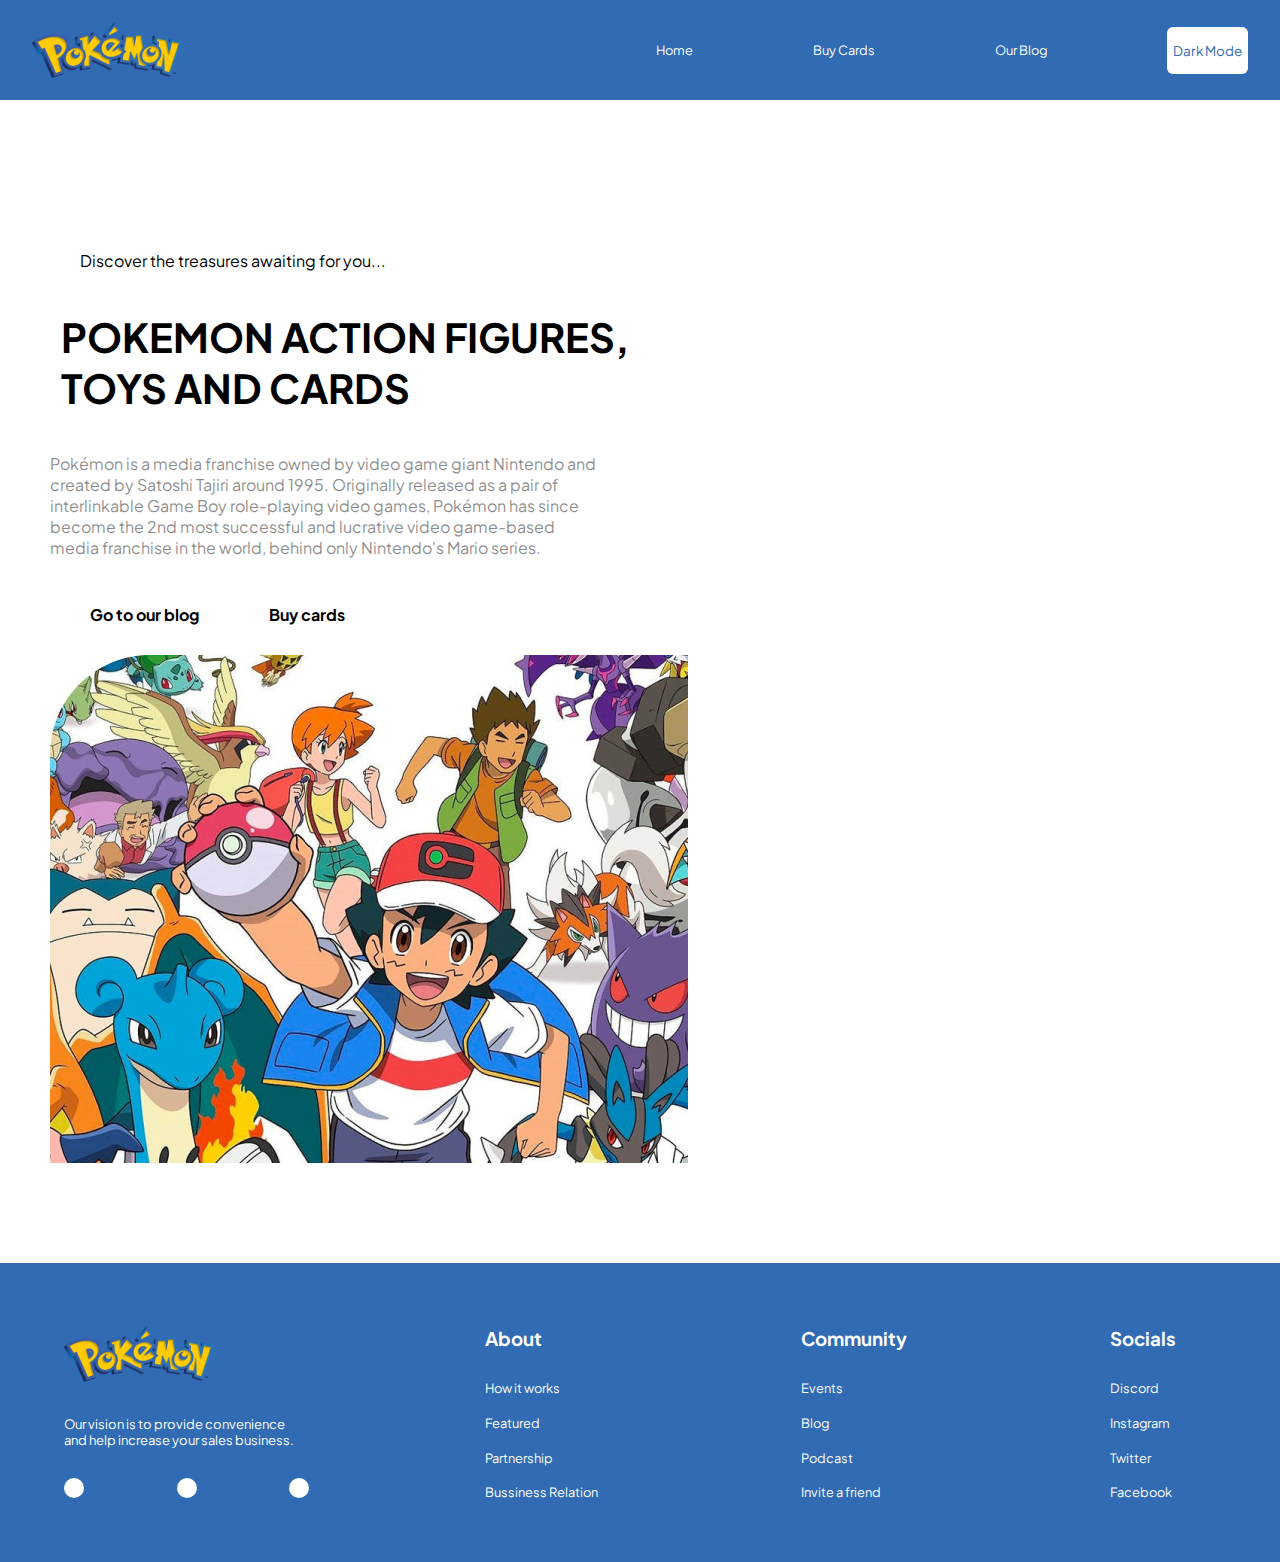
<file: root/index.html>
<!DOCTYPE html>
<html lang="en">

<head>
   <meta charset="UTF-8">
   <meta http-equiv="X-UA-Compatible" content="IE=edge">
   <meta name="viewport" content="width=device-width, initial-scale=1.0">
   <link rel="stylesheet" href="/root/styles/style.css">
   <link rel="preconnect" href="https://fonts.googleapis.com">
   <link rel="preconnect" href="https://fonts.gstatic.com" crossorigin>
   <link href="https://fonts.googleapis.com/css2?family=Plus+Jakarta+Sans:wght@200;300;400;800&display=swap"
      rel="stylesheet">
   <link rel="stylesheet" href="https://cdnjs.cloudflare.com/ajax/libs/font-awesome/6.0.0-beta3/css/all.min.css"
      integrity="sha512-Fo3rlrZj/k7ujTnHg4CGR2D7kSs0v4LLanw2qksYuRlEzO+tcaEPQogQ0KaoGN26/zrn20ImR1DfuLWnOo7aBA=="
      crossorigin="anonymous" referrerpolicy="no-referrer" />
   <title>Home</title>

</head>

<body>

   <header class="header">
      <img id="logo" src="assets/logo.png" alt="Logo pokemón">
      <nav class="header-lineal">
         <ul class="header-links">
            <li><a href="/root/index.html" class="header-lineal">Home</a></li>
            <li><a href="/root/buycards.html" class="header-lineal">Buy Cards</a></li>
            <li><a href="/root/ourblog.html" class="header-lineal">Our Blog</a></li>
         </ul>
      </nav>
      <button class="header-button" name="dark mode">Dark Mode</button>
   </header>
   <main>
      <section class="content">
         <article class="info">
            <p class="info-text"> Discover the treasures awaiting for you...</p>
            <h1 class="info-title">POKEMON ACTION FIGURES, <br> TOYS AND CARDS</h1>
            <p class="info-content"> Pokémon is a media franchise owned by video game giant Nintendo and created by
               Satoshi Tajiri around 1995. Originally released as a pair of interlinkable Game Boy role-playing video
               games, Pokémon has since become the 2nd most successful and lucrative video game-based media franchise in
               the world, behind only Nintendo's Mario series.</p>

            <div class="info-list">
               <a href="/root/ourblog.html" class="info-list">Go to our blog</a>
               <a href="/root/buycards.html" class="info-list">Buy cards</a>
            </div>

         </article>
         <img id="imagen-Pokemon" src="assets/ash-leaves-anime 1.png" alt="Imagen Pokemones">
      </section>
   </main>

   <footer class="footer">
      <div>
         <img id="logo" src="assets/logo.png" alt="Logo pokemón">
         <p class="footer-slogan">Our vision is to provide convenience and help increase your sales business.</p>

         <ul class="social">
            <li class="social-item">
               <a href="https://www.facebook.com/PokemonOficialLatAm">
                  <i class="fa-brands fa-facebook"></i> </a>
            </li>
            <li class="social-item">
               <a href="https://twitter.com/Pokemon">
                  <i class="fa-brands fa-twitter"></i> </a>
            </li>
            <li class="social-item">
               <a href="https://www.instagram.com/pokemon/">
                  <i class="fa-brands fa-instagram" i-class></i> </a>
            </li>
         </ul>
      </div>
      <div class="footer-navigation">
         <div>
            <h3 class="footer-title">About</h3>
            <ul class="vertical">
               <li> How it works </li>
               <li>Featured</li>
               <li>Partnership</li>
               <li>Bussiness Relation</li>
            </ul>
         </div>

         <div>
            <h3 class="footer-title">Community</h3>

            <ul class="vertical">
               <li>Events</li>
               <li>Blog</li>
               <li>Podcast</li>
               <li>Invite a friend</li>
            </ul>
         </div>

         <div>
            <h3 class="footer-title">Socials</h3>
            <ul class="vertical">
               <li>Discord</li>
               <li>Instagram</li>
               <li>Twitter</li>
               <li>Facebook</li>
            </ul>
         </div>
      </div>
   </footer>

</body>

</html>
</file>
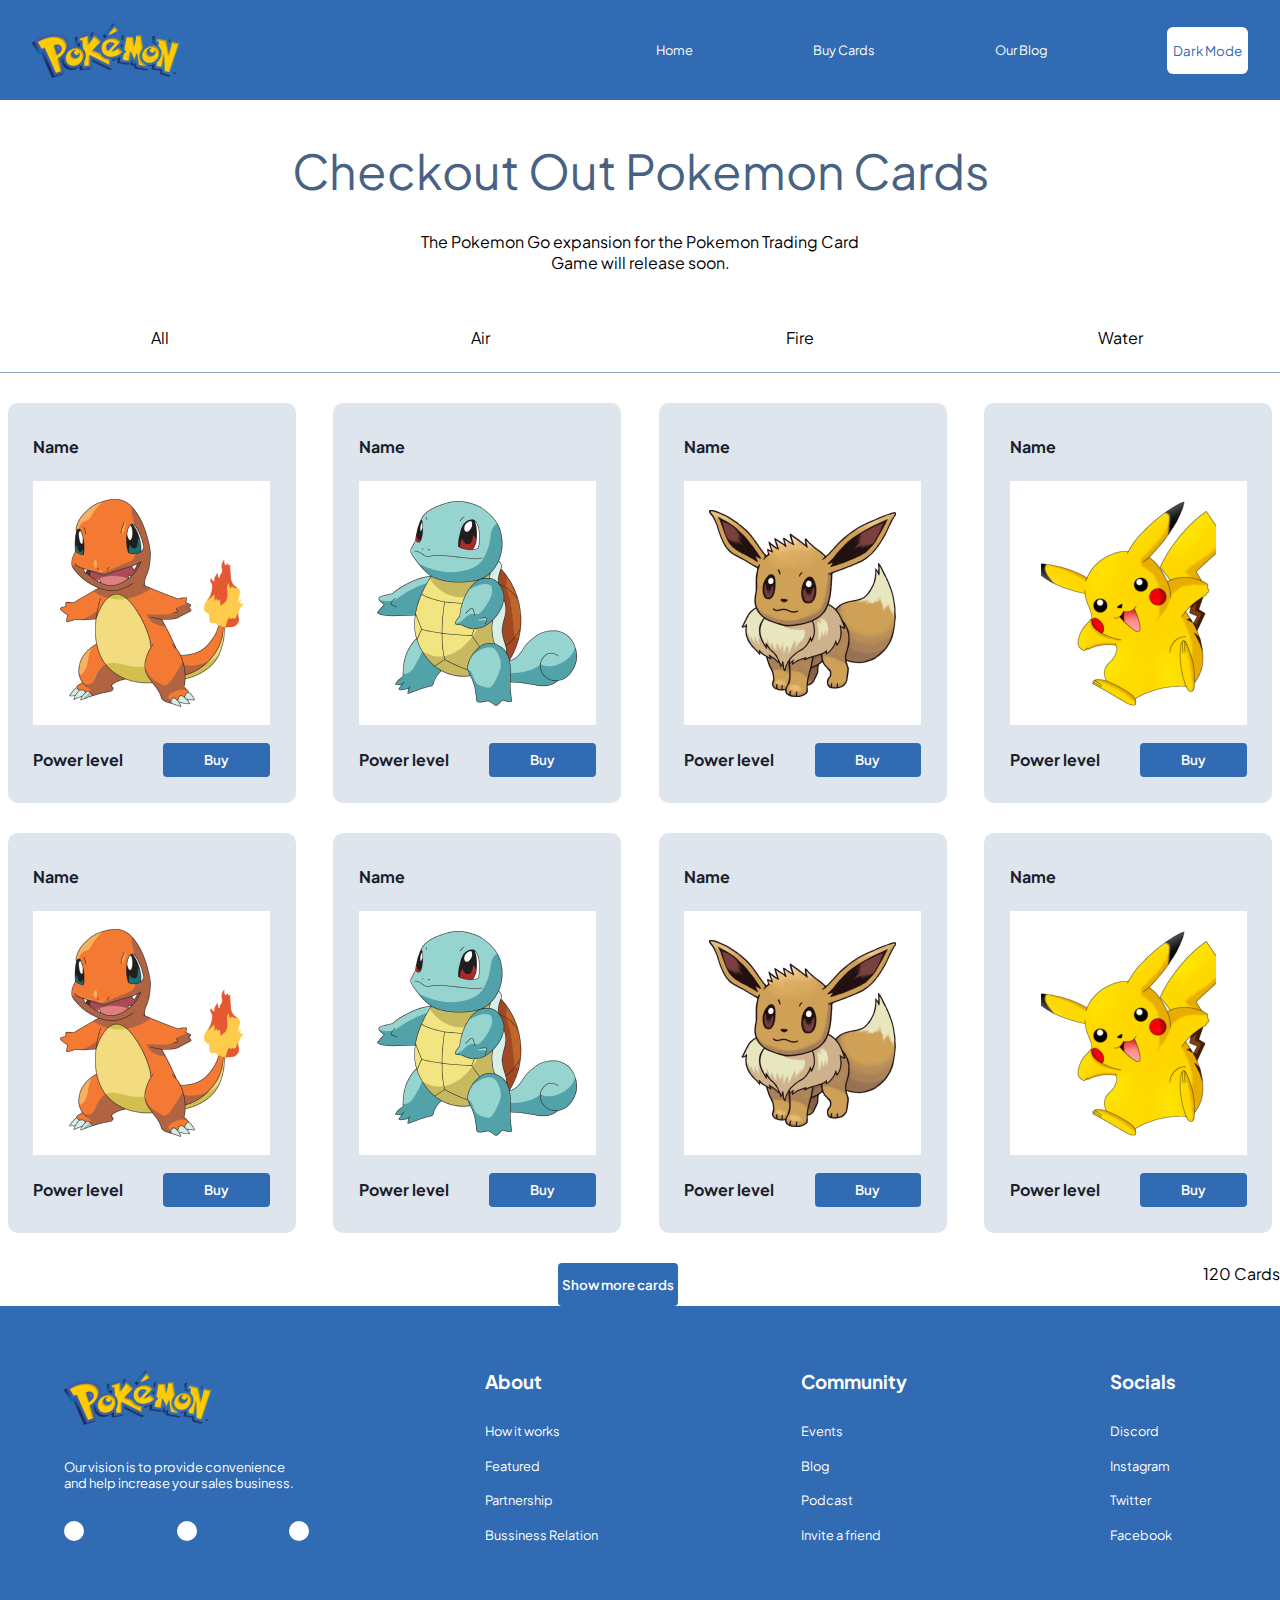
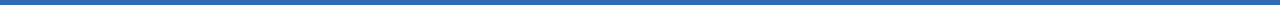
<file: root/buycards.html>
<!DOCTYPE html>
<html lang="en">
<head>
    <meta charset="UTF-8">
    <meta http-equiv="X-UA-Compatible" content="IE=edge">
    <meta name="viewport" content="width=device-width, initial-scale=1.0">
    <link rel="stylesheet" href="/root/styles/style.css">
    <link rel="preconnect" href="https://fonts.googleapis.com">
    <link rel="preconnect" href="https://fonts.gstatic.com" crossorigin>
    <link href="https://fonts.googleapis.com/css2?family=Plus+Jakarta+Sans:wght@200;300;400;800&display=swap"
       rel="stylesheet">
    <link rel="stylesheet" href="https://cdnjs.cloudflare.com/ajax/libs/font-awesome/6.0.0-beta3/css/all.min.css"
       integrity="sha512-Fo3rlrZj/k7ujTnHg4CGR2D7kSs0v4LLanw2qksYuRlEzO+tcaEPQogQ0KaoGN26/zrn20ImR1DfuLWnOo7aBA=="
       crossorigin="anonymous" referrerpolicy="no-referrer" />
    <title>Buy Cards</title>
</head>
<header class="header">
  <img id="logo" src="assets/logo.png" alt="Logo pokemón">
  <nav class="header-lineal">
     <ul class="header-links">
        <li><a href="/root/index.html" class="header-lineal">Home</a></li>
        <li><a href="/root/buycards.html" class="header-lineal">Buy Cards</a></li>
        <li><a href="/root/ourblog.html" class="header-lineal">Our Blog</a></li>
     </ul>
  </nav>
  <button class="header-button" name="dark mode">Dark Mode</button>
</header>
    <main class="buycards">
    
        <h2 class="subtitle">Checkout Out Pokemon Cards</h2>
        <p class="description">The Pokemon Go expansion for the Pokemon Trading Card Game will release soon. </p>
   
      <div class="container_select_type">
        <div>
          <p>All</p>
        </div>
        <div>
          <p>Air</p>
        </div>
        <div>
          <p>Fire</p>
        </div>
        <div>
          <p>Water</p>
        </div>
      </div>
      <section>
        <div class="card">
          <div>
            <p>Name</p>
            <i class="fa-sharp fa-regular fa-heart"></i>
          </div>
          <picture>
            <img src="/root/assets/buycards/charmander.png" alt="Charmander">
          </picture>
          <div>
            <p>Power level</p>
            <button class="card-button">Buy</button>
          </div>
        </div>
        <div class="card">
          <div>
            <p>Name</p>
            <i class="fa-sharp fa-regular fa-heart"></i>
          </div>
          <picture>
            <img src="/root/assets/buycards/squirtle.png" alt="squirtle">
          </picture>
          <div>
            <p>Power level</p>
            <button class="card-button">Buy</button>
          </div>
        </div>
        <div class="card">
          <div>
            <p>Name</p>
            <i class="fa-sharp fa-regular fa-heart"></i>
          </div>
          <picture>
            <img src="/root/assets/buycards/eve.png" alt="eve">
          </picture>
          <div>
            <p>Power level</p>
            <button class="card-button">Buy</button>
          </div>
        </div>
        <div class="card">
          <div>
            <p>Name</p>
            <i class="fa-sharp fa-regular fa-heart"></i>
          </div>
          <picture>
            <img src="/root/assets/buycards/pikachú.png" alt="pikachú">
          </picture>
          <div>
            <p>Power level</p>
            <button class="card-button">Buy</button>
          </div>
        </div>
        <div class="card">
         <div>
           <p>Name</p>
           <i class="fa-sharp fa-regular fa-heart"></i>
         </div>
         <picture>
           <img src="/root/assets/buycards/charmander.png" alt="Charmander">
         </picture>
         <div>
           <p>Power level</p>
           <button class="card-button">Buy</button>
         </div>
       </div>
       <div class="card">
         <div>
           <p>Name</p>
           <i class="fa-sharp fa-regular fa-heart"></i>
         </div>
         <picture>
           <img src="/root/assets/buycards/squirtle.png" alt="squirtle">
         </picture>
         <div>
           <p>Power level</p>
           <button class="card-button">Buy</button>
         </div>
       </div>
       <div class="card">
         <div>
           <p>Name</p>
           <i class="fa-sharp fa-regular fa-heart"></i>
         </div>
         <picture>
           <img src="/root/assets/buycards/eve.png" alt="eve">
         </picture>
         <div>
           <p>Power level</p>
           <button class="card-button">Buy</button>
         </div>
       </div>
       <div class="card">
         <div>
           <p>Name</p>
           <i class="fa-sharp fa-regular fa-heart"></i>
         </div>
         <picture>
           <img src="/root/assets/buycards/pikachú.png" alt="pikachú">
         </picture>
         <div>
           <p>Power level</p>
           <button class="card-button">Buy</button>
         </div>
       </div>
       <div class="final-part">
         <button class="more-cards">Show more cards</button>
         <p class="card-count">120 Cards</p>
       </div>
        
      </section>
    </main>

    <footer class="footer">
      <div>
         <img id="logo" src="assets/logo.png" alt="Logo pokemón">
         <p class="footer-slogan">Our vision is to provide convenience and help increase your sales business.</p>

         <ul class="social">
            <li class="social-item">
               <a href="https://www.facebook.com/PokemonOficialLatAm">
                  <i class="fa-brands fa-facebook"></i> </a>
            </li>
            <li class="social-item">
               <a href="https://twitter.com/Pokemon">
                  <i class="fa-brands fa-twitter"></i> </a>
            </li>
            <li class="social-item">
               <a href="https://www.instagram.com/pokemon/">
                  <i class="fa-brands fa-instagram" i-class></i> </a>
            </li>
         </ul>
      </div>
      <div class="footer-navigation">
         <div>
            <h3 class="footer-title">About</h3>
            <ul class="vertical">
               <li> How it works </li>
               <li>Featured</li>
               <li>Partnership</li>
               <li>Bussiness Relation</li>
            </ul>
         </div>

         <div>
            <h3 class="footer-title">Community</h3>

            <ul class="vertical">
               <li>Events</li>
               <li>Blog</li>
               <li>Podcast</li>
               <li>Invite a friend</li>
            </ul>
         </div>

         <div>
            <h3 class="footer-title">Socials</h3>
            <ul class="vertical">
               <li>Discord</li>
               <li>Instagram</li>
               <li>Twitter</li>
               <li>Facebook</li>
            </ul>
         </div>
      </div>
   </footer>

<body>

</body>
</html>
</file>
<file: root/styles/style.css>
* {
    box-sizing: border-box;
    margin: 0px;
    padding: 0px;
    font-family: 'plus jakarta sans';
}


.header {
    background-color: #306BB3;
    display: flex;
    justify-content: space-between;
    height: 100px;
    align-items: center;
    padding: 2rem;
}

.header-links {
    display: flex;
    list-style: none;
    text-decoration: none;
    font-style: medium;
    font-size: 80%;

}

.header-lineal {
    color: white;
    flex: 1;
    display: flex;
    justify-content: end;
    margin: 60px;
    text-decoration: none;

}

.header-button {
    background-color: white;
    color: #306BB3;
    border: none;
    padding: 15px 6px;
    border-radius: 6px;
}

.social {
    display: flex;
    list-style: none;
    font-style: medium;
    font-size: 80%;
    justify-content: space-between;
}

.content {
    display: flex;
    justify-content: space-between;
    padding: 150px 50px 100px 50px;
}

.footer {
    display: flex;
    background-color: #306BB3;
    justify-content: space-between;
    color: white;
    font-family: 'plus jakarta sans';
    padding: 5%;
}

.footer-navigation {
    display: flex;
    justify-content: space-between;
    flex: 1;
    max-width: 60%;
    margin-right: 40px;
}

.footer-slogan {
    margin: 30px 0;
    font-size: small;
    width: 245px;
}

.vertical {
    display: flex;
    flex-direction: column;
    height: 70%;
    list-style: none;
    text-decoration: none;
    justify-content: space-between;
    font-size: 80%;
}

.footer-title {
    margin-bottom: 30px;
}

.info {
    display: flex;
    width: 50%;
    flex-direction: column;
    justify-content: center;
}

.info-title {
    display: flex;
    justify-content: center;
    font-weight: bold;
    font-size: 40px;
    margin: 40px 0px;
}

.info-list {
    display: flex;
    flex-direction: row;
    gap: 50px;
    color: black;
    text-decoration: none;
    margin-left: 20px;
    margin-top: 4%;
    font-weight: bold;
}

.info-text {
    display: flex;
    margin-left: 30px;
    font-weight: 400;
    font-size: 16px;

}

.info-content {
    opacity: 45%;
    max-width: 554px;
}

.social-item {
    background-color: white;
    padding: 10px;
    font-size: 14px;
    border-radius: 100%;
}

/* BUY CARDS STYLE*/
.buycards {
    display: flex;
    flex-direction: column;
    align-items: center;
}

.subtitle {
    text-align: center;
    color: #486284;
    font-size: 3rem;
    margin-top: 40px;
    font-weight: normal;
}

.description {
    text-align: center;
    margin-top: 30px;
    width: 457px;
}

.card-button {
    width: 45%;
    height: 100%;
    background-color: #306BB3;
    border: none;
    color: #fff;
    font-weight: 600;
    border-radius: 4px;
    padding: 0px;
}

.container_select_type {
    margin: 30px;
    height: 70px;
    display: flex;
    border-bottom: 1px solid #90A3BF;
    align-items: center;
    min-width: 100%;
}

.container_select_type>div {
    width: calc(100% / 4);
    text-align: center;
}

section {
    display: flex;
    flex-wrap: wrap;
    justify-content: space-evenly;
    gap: 30px;
}

.card {
    background-color: #DEE5ED;
    width: calc(90% / 4);
    height: 400px;
    padding: 2%;
    border-radius: 10px;
    display: flex;
    flex-direction: column;
    justify-content: space-between;
}

.card>div {
    display: flex;
    justify-content: space-between;
    width: 100%;
    height: 10%;
    align-items: center;
}

.card>div>p {
    color: #1A202C;
    font-weight: bolder;
    text-transform: initial;
}


.card>picture {
    width: 100%;
    height: 70%;
    background-color: #fff;
    display: flex;
    justify-content: center;
    align-items: center;
}

.more-cards {
    padding: 13px 4px;
    background-color: #306BB3;
    border: none;
    color: #fff;
    font-weight: 600;
    border-radius: 4px;
}

.final-part {
    display: flex;
    justify-content: end;
    min-width: 100%;
    gap: 41%; /*calc(50% - 165px); */

}
/*DANIEL ES UNA TRAGONA*/
</file>
